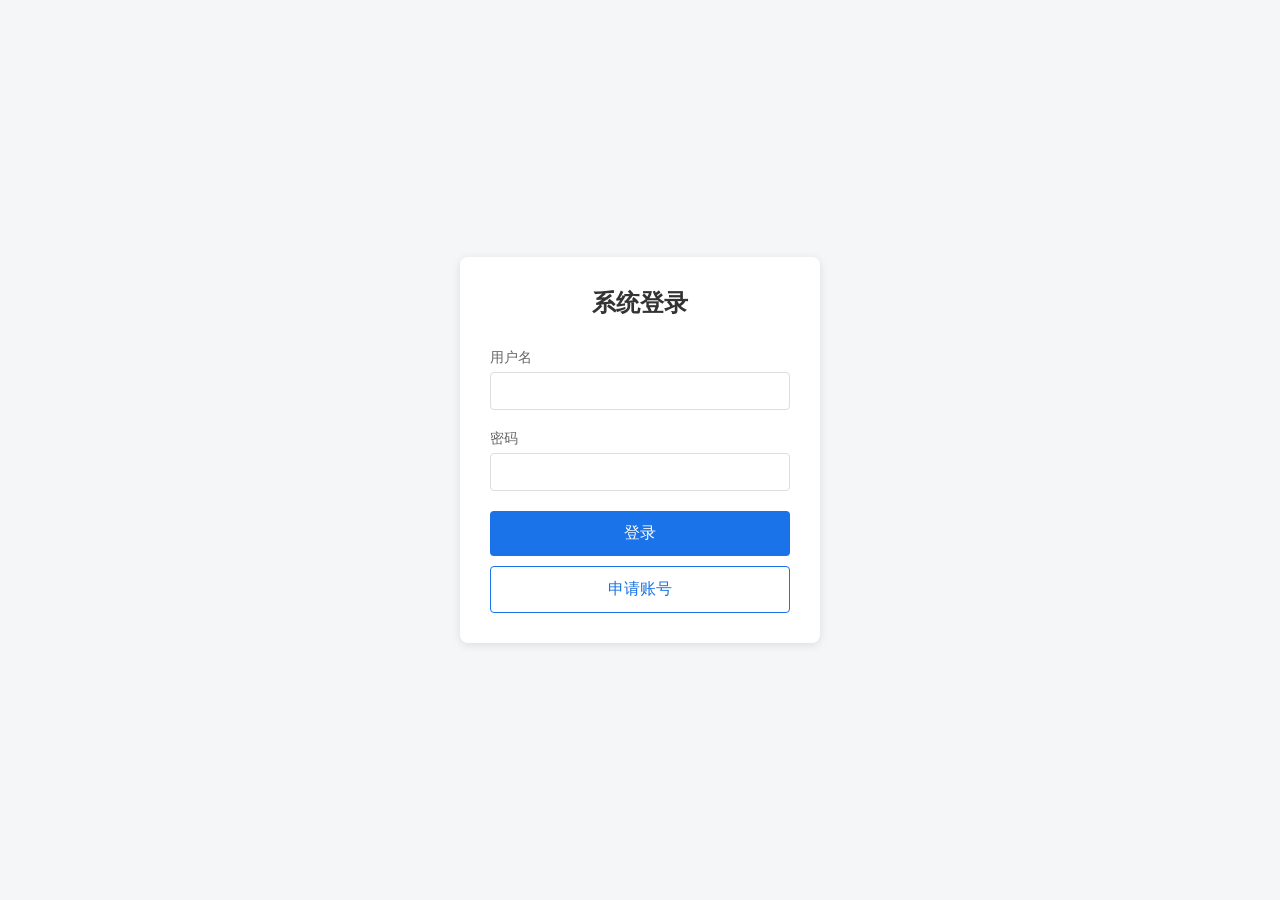
<file: personal3/frontend/index.html>
<!DOCTYPE html>
<html lang="zh-CN">
<head>
    <meta charset="UTF-8">
    <meta name="viewport" content="width=device-width, initial-scale=1.0">
    <title>重定向到登录页面</title>
    <meta http-equiv="refresh" content="0; url=login.html">
    <script>
        window.location.href = 'login.html';
    </script>
    <link rel="icon" type="image/x-icon" href="data:image/x-icon;,">
</head>
<body>
</body>
</html>
</file>
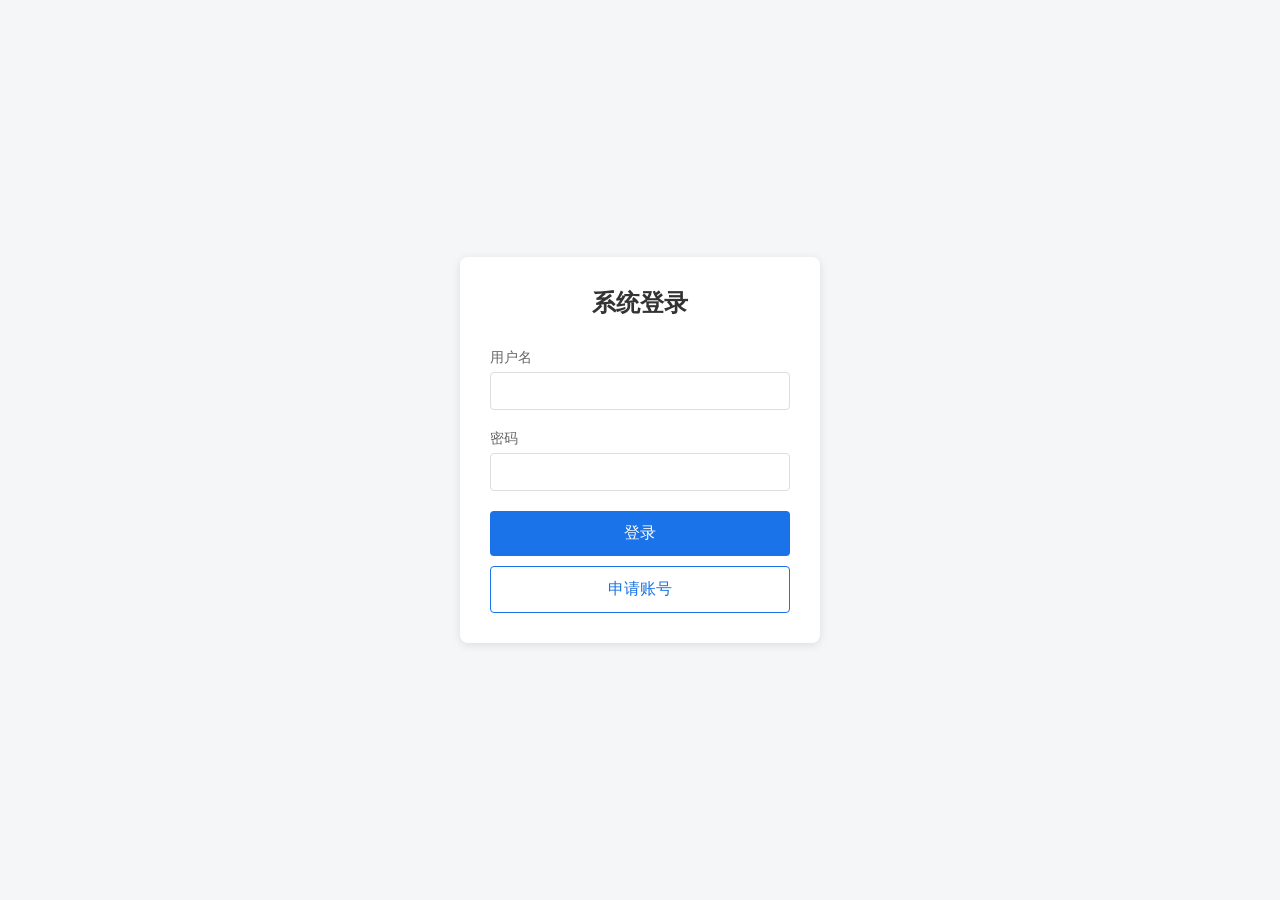
<file: personal3/frontend/login.html>
<!DOCTYPE html>
<html lang="zh-CN">
<head>
    <meta charset="UTF-8">
    <meta name="viewport" content="width=device-width, initial-scale=1.0">
    <title>登录 - 系统管理平台</title>
    <link rel="stylesheet" href="css/login.css">
</head>
<body>
    <div class="container">
        <div class="login-box">
            <h1>系统登录</h1>
            <form id="loginForm">
                <div class="form-group">
                    <label for="username">用户名</label>
                    <input type="text" id="username" name="username" required>
                </div>
                <div class="form-group">
                    <label for="password">密码</label>
                    <input type="password" id="password" name="password" required>
                </div>
                <div id="errorMessage" class="error-message hidden"></div>
                <button type="submit">登录</button>
                <div class="form-footer">
                    <button type="button" id="applyBtn" class="secondary-btn">申请账号</button>
                </div>
            </form>
        </div>

        <!-- 申请账号模态框 -->
        <div id="applyModal" class="modal hidden">
            <div class="modal-content">
                <div class="modal-header">
                    <h2>申请账号</h2>
                    <button type="button" class="close">&times;</button>
                </div>
                <form id="applyForm">
                    <div class="form-group">
                        <label for="applyName">姓名</label>
                        <input type="text" id="applyName" name="name" required>
                    </div>
                    <div class="form-group">
                        <label for="applyUsername">用户名</label>
                        <input type="text" id="applyUsername" name="username" required>
                    </div>
                    <div class="form-group">
                        <label for="applyPassword">密码</label>
                        <input type="password" id="applyPassword" name="password" required>
                    </div>
                    <div class="form-group">
                        <label for="applyReason">申请理由</label>
                        <textarea id="applyReason" name="reason" required></textarea>
                    </div>
                    <div id="applyMessage" class="message hidden"></div>
                    <div class="form-actions">
                        <button type="submit" class="submit-btn">提交申请</button>
                        <button type="button" class="cancel-btn">取消</button>
                    </div>
                </form>
            </div>
        </div>
    </div>
    <script src="js/login.js"></script>
</body>
</html>
</file>
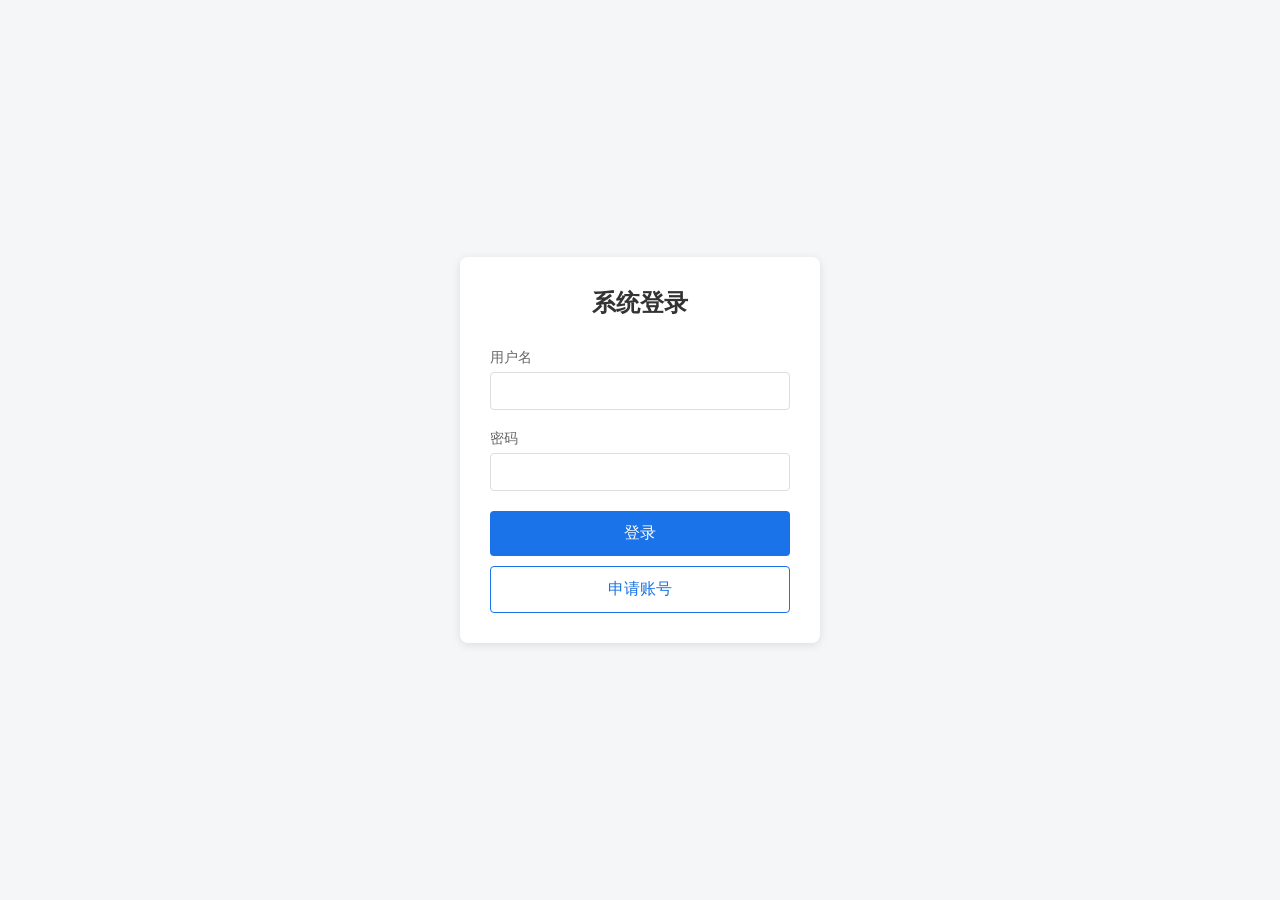
<file: personal3/frontend/main.html>
<!DOCTYPE html>
<html lang="zh-CN">
<head>
    <meta charset="UTF-8">
    <meta name="viewport" content="width=device-width, initial-scale=1.0">
    <title>主页面</title>
    <link rel="stylesheet" href="./css/main.css">
</head>
<body>
    <div class="container">
        <header>
            <h1>系统管理平台</h1>
            <div class="user-info">
                <span id="username"></span>
                <span id="userRole"></span>
                <button id="logoutBtn">退出登录</button>
            </div>
        </header>
        <nav class="main-nav">
            <ul>
                <li><a href="#" class="active" data-page="dashboard">首页</a></li>
                <li><a href="#" data-page="content">内容管理</a></li>
                <li><a href="#" data-page="users">用户管理</a></li>
            </ul>
        </nav>
        <main>
            <!-- 仪表盘页面 -->
            <div id="dashboard" class="page active">
                <h2>系统概览</h2>
                <div class="dashboard-stats">
                    <div class="stat-card">
                        <h3>内容总数</h3>
                        <p id="contentCount">加载中...</p>
                    </div>
                    <div class="stat-card">
                        <h3>用户总数</h3>
                        <p id="userCount">加载中...</p>
                    </div>
                </div>
            </div>

            <!-- 内容管理页面 -->
            <div id="content" class="page">
                <h2>内容管理</h2>
                <div class="content-controls">
                    <button id="addContentBtn">添加内容</button>
                    <input type="text" id="contentSearch" placeholder="搜索内容...">
                </div>
                <div class="content-list">
                    <table>
                        <thead>
                            <tr>
                                <th>ID</th>
                                <th>标题</th>
                                <th>创建时间</th>
                                <th>状态</th>
                                <th>操作</th>
                            </tr>
                        </thead>
                        <tbody id="contentTableBody">
                            <!-- 内容列表将通过JavaScript动态加载 -->
                        </tbody>
                    </table>
                </div>
            </div>

            <!-- 用户管理页面 -->
            <div id="users" class="page">
                <h2>用户管理</h2>
                <div class="user-controls">
                    <div class="tab-controls">
                        <button class="tab-btn active" data-tab="userList">用户列表</button>
                        <button class="tab-btn" data-tab="applications">申请记录</button>
                    </div>
                    <input type="text" id="userSearch" placeholder="搜索用户...">
                </div>

                <!-- 用户列表 -->
                <div id="userList" class="tab-content active">
                    <table>
                        <thead>
                            <tr>
                                <th>ID</th>
                                <th>用户名</th>
                                <th>姓名</th>
                                <th>角色</th>
                                <th>状态</th>
                                <th>操作</th>
                            </tr>
                        </thead>
                        <tbody id="userTableBody">
                            <!-- 用户列表将通过JavaScript动态加载 -->
                        </tbody>
                    </table>
                </div>

                <!-- 申请记录列表 -->
                <div id="applications" class="tab-content">
                    <table>
                        <thead>
                            <tr>
                                <th>申请时间</th>
                                <th>姓名</th>
                                <th>用户名</th>
                                <th>申请理由</th>
                                <th>状态</th>
                                <th>操作</th>
                            </tr>
                        </thead>
                        <tbody id="applicationTableBody">
                            <!-- 申请记录将通过JavaScript动态加载 -->
                        </tbody>
                    </table>
                </div>
            </div>
        </main>
    </div>

    <!-- 添加/编辑内容的模态框 -->
    <div id="contentModal" class="modal">
        <div class="modal-content">
            <h2>添加内容</h2>
            <form id="contentForm">
                <div class="form-group">
                    <label for="contentTitle">标题</label>
                    <input type="text" id="contentTitle" required>
                </div>
                <div class="form-group">
                    <label for="contentBody">内容</label>
                    <textarea id="contentBody" required></textarea>
                </div>
                <div class="form-actions">
                    <button type="submit">保存</button>
                    <button type="button" class="cancel">取消</button>
                </div>
            </form>
        </div>
    </div>

    <script src="./js/main.js"></script>
</body>
</html>
</file>
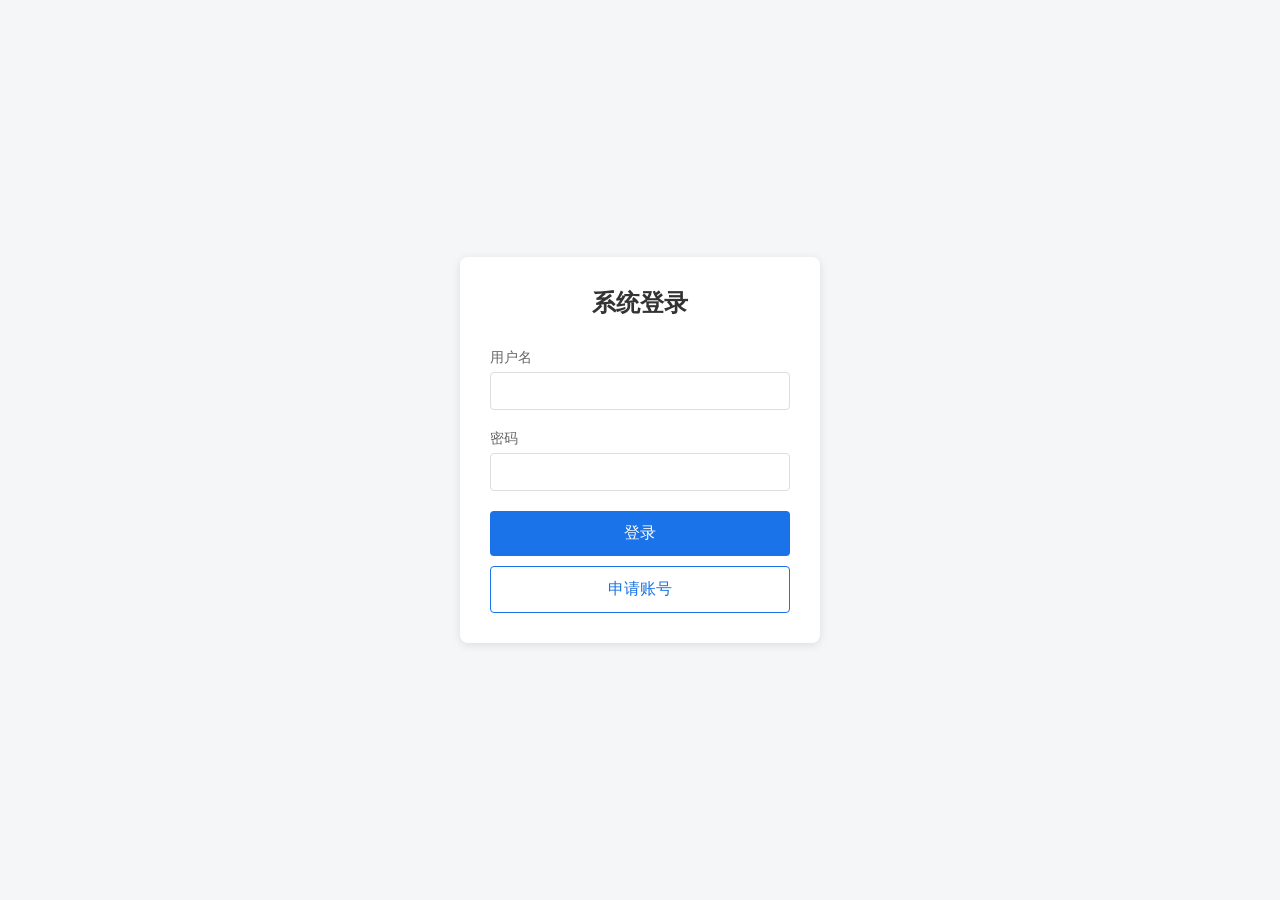
<file: personal3/frontend/user-management.html>
<!DOCTYPE html>
<html lang="zh-CN">
<head>
    <meta charset="UTF-8">
    <meta name="viewport" content="width=device-width, initial-scale=1.0">
    <title>用户管理系统</title>
    <link rel="stylesheet" href="css/style.css">
    <link rel="stylesheet" href="css/user-management.css">
</head>
<body>
    <div class="bg-overlay"></div>
    <div class="container">
        <!-- 标题和返回按钮 -->
        <div class="header">
            <h1>用户管理系统</h1>
            <button id="backBtn" class="back-btn">返回首页</button>
        </div>
        
        <!-- 用户管理导航 -->
        <div class="user-nav">
            <button id="userReviewTab" class="nav-btn active">用户审核</button>
            <button id="userManageTab" class="nav-btn">用户管理</button>
        </div>
        
        <!-- 用户审核模块 -->
        <div id="userReviewModule" class="module-container">
            <h2>待审核用户</h2>
            <div id="userReviewList" class="user-grid">
                <!-- 用户审核卡片将在这里动态生成 -->
            </div>
        </div>
        
        <!-- 用户管理模块 -->
        <div id="userManageModule" class="module-container hidden">
            <h2>已注册用户</h2>
            <div id="userManageList" class="user-grid">
                <!-- 用户管理卡片将在这里动态生成 -->
            </div>
        </div>
    </div>
    <script src="js/user-management.js"></script>
</body>
</html>
</file>
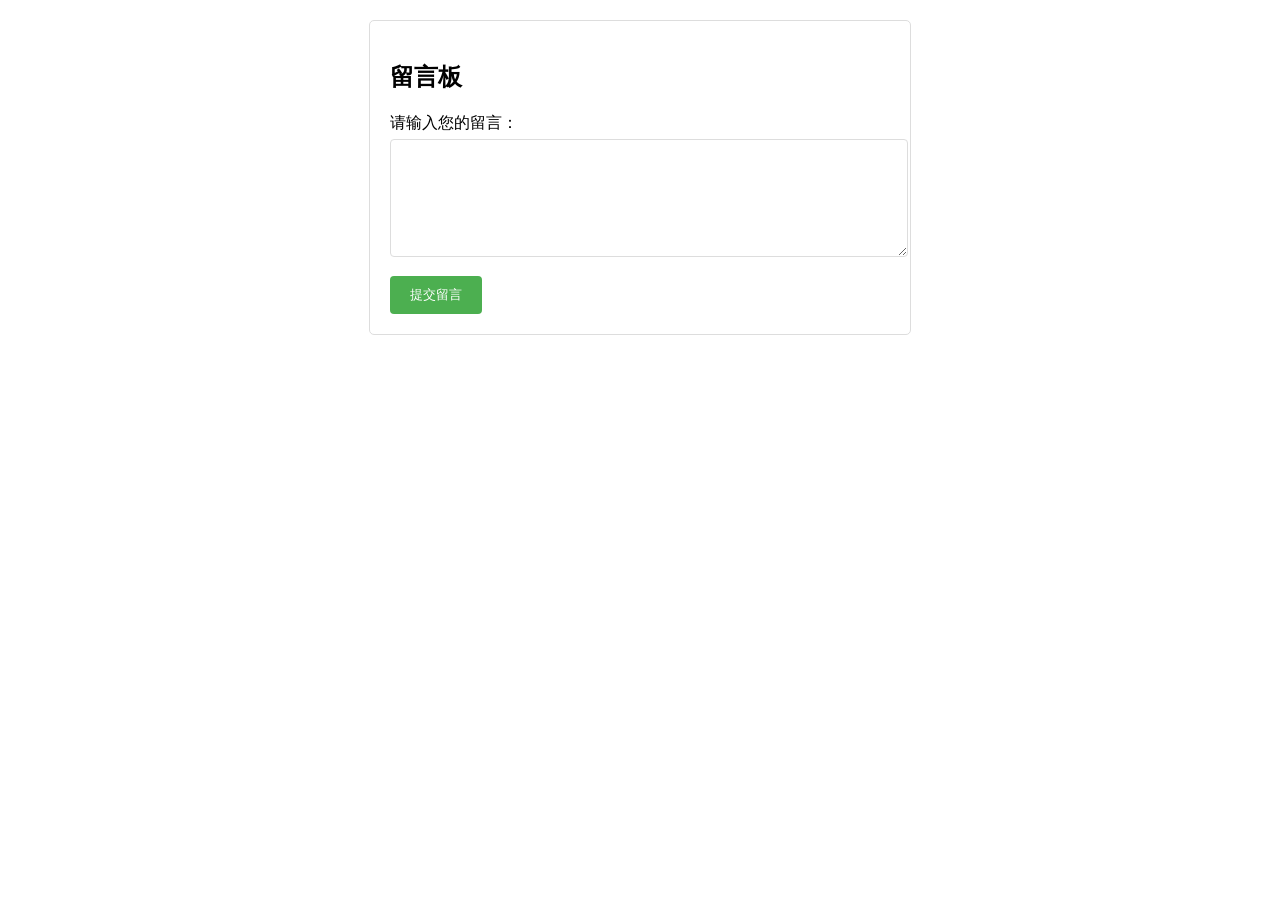
<file: personal4/target/classes/templates/message.html>
<!DOCTYPE html>
<html xmlns:th="http://www.thymeleaf.org">
<head>
    <meta charset="UTF-8">
    <title>留言板</title>
    <style>
        .message-form {
            max-width: 500px;
            margin: 20px auto;
            padding: 20px;
            border: 1px solid #ddd;
            border-radius: 5px;
        }
        .form-group {
            margin-bottom: 15px;
        }
        .form-group label {
            display: block;
            margin-bottom: 5px;
        }
        .form-group textarea {
            width: 100%;
            height: 100px;
            padding: 8px;
            border: 1px solid #ddd;
            border-radius: 4px;
        }
        .submit-btn {
            background-color: #4CAF50;
            color: white;
            padding: 10px 20px;
            border: none;
            border-radius: 4px;
            cursor: pointer;
        }
        .submit-btn:hover {
            background-color: #45a049;
        }
    </style>
</head>
<body>
    <div class="message-form">
        <h2>留言板</h2>
        <form th:action="@{/message/submit}" method="post">
            <div class="form-group">
                <label for="content">请输入您的留言：</label>
                <textarea id="content" name="content" required></textarea>
            </div>
            <button type="submit" class="submit-btn">提交留言</button>
        </form>
    </div>
</body>
</html>
</file>
<file: personal3/frontend/css/login.css>
* {
    margin: 0;
    padding: 0;
    box-sizing: border-box;
}

body {
    font-family: 'Arial', sans-serif;
    background-color: #f4f6f8;
    height: 100vh;
    display: flex;
    align-items: center;
    justify-content: center;
}

.container {
    width: 100%;
    max-width: 400px;
    padding: 20px;
}

/* 登录框样式 */
.login-box {
    background-color: #fff;
    padding: 30px;
    border-radius: 8px;
    box-shadow: 0 2px 10px rgba(0, 0, 0, 0.1);
}

.login-box h1 {
    text-align: center;
    color: #333;
    margin-bottom: 30px;
    font-size: 24px;
}

/* 表单样式 */
.form-group {
    margin-bottom: 20px;
}

.form-group label {
    display: block;
    margin-bottom: 5px;
    color: #666;
    font-size: 14px;
}

.form-group input,
.form-group textarea {
    width: 100%;
    padding: 10px;
    border: 1px solid #ddd;
    border-radius: 4px;
    font-size: 14px;
    transition: border-color 0.3s ease;
}

.form-group input:focus,
.form-group textarea:focus {
    border-color: #1a73e8;
    outline: none;
}

.form-group textarea {
    height: 100px;
    resize: vertical;
}

/* 按钮样式 */
button {
    width: 100%;
    padding: 12px;
    background-color: #1a73e8;
    color: #fff;
    border: none;
    border-radius: 4px;
    font-size: 16px;
    cursor: pointer;
    transition: background-color 0.3s ease;
}

button:hover {
    background-color: #1557b0;
}

.secondary-btn {
    background-color: transparent;
    color: #1a73e8;
    border: 1px solid #1a73e8;
    margin-top: 10px;
}

.secondary-btn:hover {
    background-color: #f0f7ff;
}

/* 错误消息样式 */
.error-message {
    color: #dc3545;
    font-size: 14px;
    margin-bottom: 15px;
    text-align: center;
}

/* 模态框样式 */
.modal {
    position: fixed;
    top: 0;
    left: 0;
    width: 100%;
    height: 100%;
    background-color: rgba(0, 0, 0, 0.5);
    display: flex;
    align-items: center;
    justify-content: center;
    z-index: 1000;
}

.modal.hidden {
    display: none;
}

.modal-content {
    background-color: #fff;
    padding: 30px;
    border-radius: 8px;
    width: 90%;
    max-width: 500px;
    position: relative;
}

.modal-header {
    display: flex;
    justify-content: space-between;
    align-items: center;
    margin-bottom: 20px;
}

.modal-header h2 {
    font-size: 20px;
    color: #333;
}

.close {
    background: none;
    border: none;
    font-size: 24px;
    color: #666;
    cursor: pointer;
    padding: 0;
    width: auto;
}

.close:hover {
    color: #333;
    background: none;
}

/* 表单操作按钮 */
.form-actions {
    display: flex;
    gap: 10px;
    margin-top: 20px;
}

.form-actions button {
    flex: 1;
}

.cancel-btn {
    background-color: #dc3545;
}

.cancel-btn:hover {
    background-color: #c82333;
}

/* 消息提示 */
.message {
    padding: 10px;
    border-radius: 4px;
    margin-bottom: 15px;
    font-size: 14px;
    text-align: center;
}

.message.success {
    background-color: #d4edda;
    color: #155724;
    border: 1px solid #c3e6cb;
}

.message.error {
    background-color: #f8d7da;
    color: #721c24;
    border: 1px solid #f5c6cb;
}

.hidden {
    display: none;
}

/* 响应式设计 */
@media (max-width: 480px) {
    .container {
        padding: 10px;
    }

    .login-box {
        padding: 20px;
    }

    .form-actions {
        flex-direction: column;
    }
}
</file>
<file: personal3/frontend/css/main.css>
/* 全局样式 */
* {
    margin: 0;
    padding: 0;
    box-sizing: border-box;
}

body {
    font-family: 'Arial', sans-serif;
    line-height: 1.6;
    background-color: #f4f6f8;
}

.container {
    max-width: 1200px;
    margin: 0 auto;
    padding: 20px;
}

/* 头部样式 */
header {
    background-color: #fff;
    padding: 20px;
    box-shadow: 0 2px 4px rgba(0,0,0,0.1);
    display: flex;
    justify-content: space-between;
    align-items: center;
    margin-bottom: 20px;
}

header h1 {
    color: #333;
    font-size: 24px;
}

.user-info {
    display: flex;
    align-items: center;
    gap: 20px;
}

.user-info span {
    color: #666;
}

/* 导航样式 */
.main-nav {
    background-color: #fff;
    padding: 10px 20px;
    margin-bottom: 20px;
    box-shadow: 0 2px 4px rgba(0,0,0,0.1);
}

.main-nav ul {
    list-style: none;
    display: flex;
    gap: 20px;
}

.main-nav a {
    text-decoration: none;
    color: #666;
    padding: 8px 16px;
    border-radius: 4px;
    transition: all 0.3s ease;
}

.main-nav a:hover {
    background-color: #f0f0f0;
}

.main-nav a.active {
    background-color: #1a73e8;
    color: #fff;
}

/* 页面内容样式 */
.page {
    display: none;
    background-color: #fff;
    padding: 20px;
    border-radius: 8px;
    box-shadow: 0 2px 4px rgba(0,0,0,0.1);
}

.page.active {
    display: block;
}

/* 仪表盘样式 */
.dashboard-stats {
    display: grid;
    grid-template-columns: repeat(auto-fit, minmax(200px, 1fr));
    gap: 20px;
    margin-top: 20px;
}

.stat-card {
    background-color: #fff;
    padding: 20px;
    border-radius: 8px;
    box-shadow: 0 2px 4px rgba(0,0,0,0.1);
    text-align: center;
}

.stat-card h3 {
    color: #666;
    margin-bottom: 10px;
}

.stat-card p {
    font-size: 24px;
    color: #1a73e8;
    font-weight: bold;
}

/* 表格样式 */
table {
    width: 100%;
    border-collapse: collapse;
    margin-top: 20px;
}

th, td {
    padding: 12px;
    text-align: left;
    border-bottom: 1px solid #eee;
}

th {
    background-color: #f8f9fa;
    color: #666;
    font-weight: 600;
}

/* 按钮样式 */
button {
    background-color: #1a73e8;
    color: #fff;
    border: none;
    padding: 8px 16px;
    border-radius: 4px;
    cursor: pointer;
    transition: background-color 0.3s ease;
}

button:hover {
    background-color: #1557b0;
}

button.cancel {
    background-color: #dc3545;
}

button.cancel:hover {
    background-color: #c82333;
}

/* 搜索框样式 */
input[type="text"] {
    padding: 8px 12px;
    border: 1px solid #ddd;
    border-radius: 4px;
    width: 200px;
}

/* 控制栏样式 */
.content-controls, .user-controls {
    display: flex;
    justify-content: space-between;
    align-items: center;
    margin-bottom: 20px;
}

/* 模态框样式 */
.modal {
    display: none;
    position: fixed;
    top: 0;
    left: 0;
    width: 100%;
    height: 100%;
    background-color: rgba(0,0,0,0.5);
    z-index: 1000;
}

.modal.active {
    display: flex;
    justify-content: center;
    align-items: center;
}

.modal-content {
    background-color: #fff;
    padding: 20px;
    border-radius: 8px;
    width: 90%;
    max-width: 500px;
}

.modal h2 {
    margin-bottom: 20px;
}

.form-group {
    margin-bottom: 15px;
}

.form-group label {
    display: block;
    margin-bottom: 5px;
    color: #666;
}

.form-group input,
.form-group textarea {
    width: 100%;
    padding: 8px;
    border: 1px solid #ddd;
    border-radius: 4px;
}

.form-group textarea {
    height: 150px;
    resize: vertical;
}

.form-actions {
    display: flex;
    justify-content: flex-end;
    gap: 10px;
    margin-top: 20px;
}

/* 响应式设计 */
@media (max-width: 768px) {
    .container {
        padding: 10px;
    }

    header {
        flex-direction: column;
        text-align: center;
    }

    .user-info {
        margin-top: 10px;
    }

    .main-nav ul {
        flex-direction: column;
    }

    .main-nav a {
        display: block;
        text-align: center;
    }

    .content-controls, .user-controls {
        flex-direction: column;
        gap: 10px;
    }

    input[type="text"] {
        width: 100%;
    }
}

/* 标签页样式 */
.tab-controls {
    display: flex;
    gap: 10px;
    margin-bottom: 20px;
}

.tab-btn {
    padding: 8px 16px;
    background-color: #f8f9fa;
    color: #666;
    border: 1px solid #ddd;
    border-radius: 4px;
    cursor: pointer;
}

.tab-btn.active {
    background-color: #1a73e8;
    color: #fff;
    border-color: #1a73e8;
}

.tab-content {
    display: none;
}

.tab-content.active {
    display: block;
}

/* 申请记录样式 */
.application-status {
    padding: 4px 8px;
    border-radius: 4px;
    font-size: 12px;
    font-weight: 500;
}

.status-pending {
    background-color: #fef3c7;
    color: #92400e;
}

.status-approved {
    background-color: #d1fae5;
    color: #065f46;
}

.status-rejected {
    background-color: #fee2e2;
    color: #991b1b;
}

/* 操作按钮样式 */
.action-btn {
    padding: 4px 8px;
    font-size: 12px;
    margin: 0 4px;
}

.approve-btn {
    background-color: #10b981;
}

.approve-btn:hover {
    background-color: #059669;
}

.reject-btn {
    background-color: #ef4444;
}

.reject-btn:hover {
    background-color: #dc2626;
}

/* 表格单元格样式 */
td.reason-cell {
    max-width: 200px;
    white-space: nowrap;
    overflow: hidden;
    text-overflow: ellipsis;
}

td.reason-cell:hover {
    white-space: normal;
    overflow: visible;
}
</file>
<file: personal3/frontend/css/style.css>
* {
    margin: 0;
    padding: 0;
    box-sizing: border-box;
}

body {
    font-family: 'Microsoft YaHei', Arial, sans-serif;
    min-height: 100vh;
    background: url('../images/bg.jpg') center/cover no-repeat;
    color: #333;
    position: relative;
}

.bg-overlay {
    position: fixed;
    top: 0;
    left: 0;
    width: 100%;
    height: 100%;
    background: rgba(255, 255, 255, 0.9);
    z-index: -1;
}

.container {
    max-width: 1200px;
    margin: 0 auto;
    padding: 20px;
}

h1 {
    text-align: center;
    color: #2c3e50;
    margin-bottom: 30px;
    font-size: 2.5em;
    text-shadow: 2px 2px 4px rgba(0,0,0,0.1);
}

.controls {
    display: flex;
    justify-content: space-between;
    align-items: center;
    margin-bottom: 30px;
    background: rgba(255, 255, 255, 0.95);
    padding: 20px;
    border-radius: 12px;
    box-shadow: 0 4px 15px rgba(0,0,0,0.1);
}

.search-box {
    display: flex;
    gap: 10px;
}

.search-box input {
    padding: 12px 15px;
    border: 2px solid #3498db;
    border-radius: 8px;
    font-size: 16px;
    width: 300px;
    outline: none;
    transition: border-color 0.3s ease;
}

.search-box input:focus {
    border-color: #2980b9;
}

.search-box button, .add-btn {
    padding: 12px 20px;
    background: #3498db;
    color: white;
    border: none;
    border-radius: 8px;
    font-size: 16px;
    cursor: pointer;
    transition: background 0.3s ease;
}

.search-box button:hover, .add-btn:hover {
    background: #2980b9;
}

.reset-btn {
    padding: 12px 20px;
    background: #95a5a6;
    color: white;
    border: none;
    border-radius: 8px;
    font-size: 16px;
    cursor: pointer;
    transition: background 0.3s ease;
}

.reset-btn:hover {
    background: #7f8c8d;
}

.form-container {
    background: rgba(255, 255, 255, 0.98);
    padding: 30px;
    border-radius: 12px;
    margin-bottom: 30px;
    box-shadow: 0 6px 20px rgba(0,0,0,0.15);
}

.form-container h2 {
    color: #2c3e50;
    margin-bottom: 20px;
    text-align: center;
}

.form-container input,
.form-container textarea {
    width: 100%;
    padding: 15px;
    margin-bottom: 15px;
    border: 2px solid #ddd;
    border-radius: 8px;
    font-size: 16px;
    outline: none;
    transition: border-color 0.3s ease;
}

.form-container input:focus,
.form-container textarea:focus {
    border-color: #3498db;
}

.form-container textarea {
    min-height: 100px;
    resize: vertical;
}

.form-buttons {
    display: flex;
    gap: 15px;
    justify-content: center;
}

.form-buttons button {
    padding: 12px 25px;
    border: none;
    border-radius: 8px;
    font-size: 16px;
    cursor: pointer;
    transition: background 0.3s ease;
}

.form-buttons button[type="submit"] {
    background: #27ae60;
    color: white;
}

.form-buttons button[type="submit"]:hover {
    background: #229954;
}

.form-buttons button[type="button"] {
    background: #95a5a6;
    color: white;
}

.form-buttons button[type="button"]:hover {
    background: #7f8c8d;
}

.content-grid {
    display: grid;
    grid-template-columns: repeat(auto-fill, minmax(350px, 1fr));
    gap: 25px;
    margin-top: 20px;
}

.content-item {
    background: rgba(255, 255, 255, 0.95);
    border-radius: 12px;
    padding: 25px;
    box-shadow: 0 4px 15px rgba(0,0,0,0.1);
    transition: all 0.3s ease;
    border: 2px solid transparent;
}

.content-item:hover {
    transform: translateY(-8px);
    box-shadow: 0 8px 25px rgba(0,0,0,0.2);
    border-color: #3498db;
}

.content-name {
    font-size: 1.3em;
    font-weight: bold;
    color: #2c3e50;
    margin-bottom: 15px;
}

.content-description {
    color: #666;
    margin-bottom: 20px;
    line-height: 1.6;
}

.copy-btn {
    display: inline-block;
    background: #3498db;
    color: white;
    padding: 12px 20px;
    border: none;
    border-radius: 8px;
    cursor: pointer;
    transition: all 0.3s ease;
    font-weight: 500;
    font-size: 16px;
}

.copy-btn:hover {
    background: #2980b9;
    transform: scale(1.05);
}

#loading {
    text-align: center;
    font-size: 18px;
    color: #666;
    background: rgba(255, 255, 255, 0.9);
    padding: 20px;
    border-radius: 8px;
}

.hidden {
    display: none;
}

@media (max-width: 768px) {
    .controls {
        flex-direction: column;
        gap: 15px;
    }
    
    .search-box {
        width: 100%;
    }
    
    .search-box input {
        width: 100%;
    }
    
    .content-grid {
        grid-template-columns: 1fr;
    }
}

/* 添加自定义提示框样式 */
.toast {
    position: fixed;
    top: 50%;
    left: 50%;
    transform: translate(-50%, -50%);
    background: rgba(44, 62, 80, 0.95);
    color: white;
    padding: 20px 30px;
    border-radius: 12px;
    font-size: 16px;
    box-shadow: 0 4px 20px rgba(0, 0, 0, 0.3);
    z-index: 1000;
    max-width: 80%;
    text-align: center;
    word-break: break-all;
}

.toast-overlay {
    position: fixed;
    top: 0;
    left: 0;
    width: 100%;
    height: 100%;
    background: rgba(0, 0, 0, 0.3);
    z-index: 999;
}

/* 标题和按钮容器 */
.header {
    display: flex;
    justify-content: space-between;
    align-items: center;
    margin-bottom: 30px;
}

.header h1 {
    margin-bottom: 0;
    flex: 1;
}

.user-manage-btn {
    padding: 12px 20px;
    background: #8e44ad;
    color: white;
    border: none;
    border-radius: 8px;
    font-size: 16px;
    cursor: pointer;
    transition: background 0.3s ease;
    font-weight: 500;
}

.user-manage-btn:hover {
    background: #7d3c98;
    transform: scale(1.05);
}

/* 响应式设计 */
@media (max-width: 768px) {
    .header {
        flex-direction: column;
        gap: 15px;
    }
    
    .header h1 {
        margin-bottom: 15px;
    }
}

.logout-btn {
    background: #e74c3c;
    color: white;
    padding: 10px 20px;
    border: none;
    border-radius: 8px;
    font-size: 16px;
    font-weight: 500;
    cursor: pointer;
    transition: all 0.3s ease;
    margin-right: 10px;
}

.logout-btn:hover {
    background: #c0392b;
    transform: translateY(-2px);
    box-shadow: 0 5px 15px rgba(231, 76, 60, 0.4);
}
</file>
<file: personal3/frontend/css/user-management.css>
/* 用户管理页面专用样式 */

.back-btn {
    padding: 12px 20px;
    background: #95a5a6;
    color: white;
    border: none;
    border-radius: 8px;
    font-size: 16px;
    cursor: pointer;
    transition: background 0.3s ease;
    font-weight: 500;
}

.back-btn:hover {
    background: #7f8c8d;
    transform: scale(1.05);
}

/* 导航栏样式 */
.user-nav {
    display: flex;
    gap: 15px;
    margin-bottom: 30px;
    justify-content: center;
}

.nav-btn {
    padding: 12px 25px;
    background: #ecf0f1;
    color: #2c3e50;
    border: none;
    border-radius: 8px;
    font-size: 16px;
    cursor: pointer;
    transition: all 0.3s ease;
    font-weight: 500;
}

.nav-btn:hover {
    background: #d5dbdb;
}

.nav-btn.active {
    background: #3498db;
    color: white;
}

/* 模块容器 */
.module-container {
    background: rgba(255, 255, 255, 0.98);
    border-radius: 12px;
    padding: 30px;
    box-shadow: 0 6px 20px rgba(0,0,0,0.15);
}

.module-container h2 {
    color: #2c3e50;
    margin-bottom: 25px;
    text-align: center;
    font-size: 1.8em;
}

/* 用户网格 */
.user-grid {
    display: grid;
    grid-template-columns: repeat(auto-fill, minmax(300px, 1fr));
    gap: 20px;
}

/* 用户卡片样式 */
.user-card {
    background: rgba(255, 255, 255, 0.98);
    border-radius: 10px;
    padding: 20px;
    box-shadow: 0 3px 10px rgba(0,0,0,0.1);
    transition: all 0.3s ease;
    border: 2px solid transparent;
}

.user-card:hover {
    transform: translateY(-5px);
    box-shadow: 0 6px 20px rgba(0,0,0,0.15);
    border-color: #3498db;
}

.user-info {
    text-align: center;
}

.user-avatar {
    width: 80px;
    height: 80px;
    border-radius: 50%;
    background: #3498db;
    margin: 0 auto 15px;
    display: flex;
    align-items: center;
    justify-content: center;
    color: white;
    font-size: 30px;
    font-weight: bold;
}

.user-name {
    font-size: 1.2em;
    font-weight: bold;
    color: #2c3e50;
    margin-bottom: 8px;
}

.user-email {
    color: #7f8c8d;
    margin-bottom: 15px;
}

.user-status {
    display: inline-block;
    padding: 4px 12px;
    border-radius: 20px;
    font-size: 12px;
    font-weight: bold;
    margin-bottom: 15px;
}

.status-pending {
    background: #f39c12;
    color: white;
}

.status-active {
    background: #27ae60;
    color: white;
}

.status-inactive {
    background: #e74c3c;
    color: white;
}

/* 操作按钮 */
.user-actions {
    display: flex;
    gap: 10px;
    justify-content: center;
}

.btn-approve, .btn-reject, .btn-edit, .btn-disable {
    padding: 8px 15px;
    border: none;
    border-radius: 6px;
    cursor: pointer;
    font-size: 14px;
    font-weight: 500;
    transition: background 0.3s ease;
}

.btn-approve {
    background: #27ae60;
    color: white;
}

.btn-approve:hover {
    background: #229954;
}

.btn-reject, .btn-disable {
    background: #e74c3c;
    color: white;
}

.btn-reject:hover, .btn-disable:hover {
    background: #c0392b;
}

.btn-edit {
    background: #f39c12;
    color: white;
}

.btn-edit:hover {
    background: #e67e22;
}

/* 响应式设计 */
@media (max-width: 768px) {
    .user-nav {
        flex-direction: column;
    }
    
    .user-grid {
        grid-template-columns: 1fr;
    }
}
</file>
